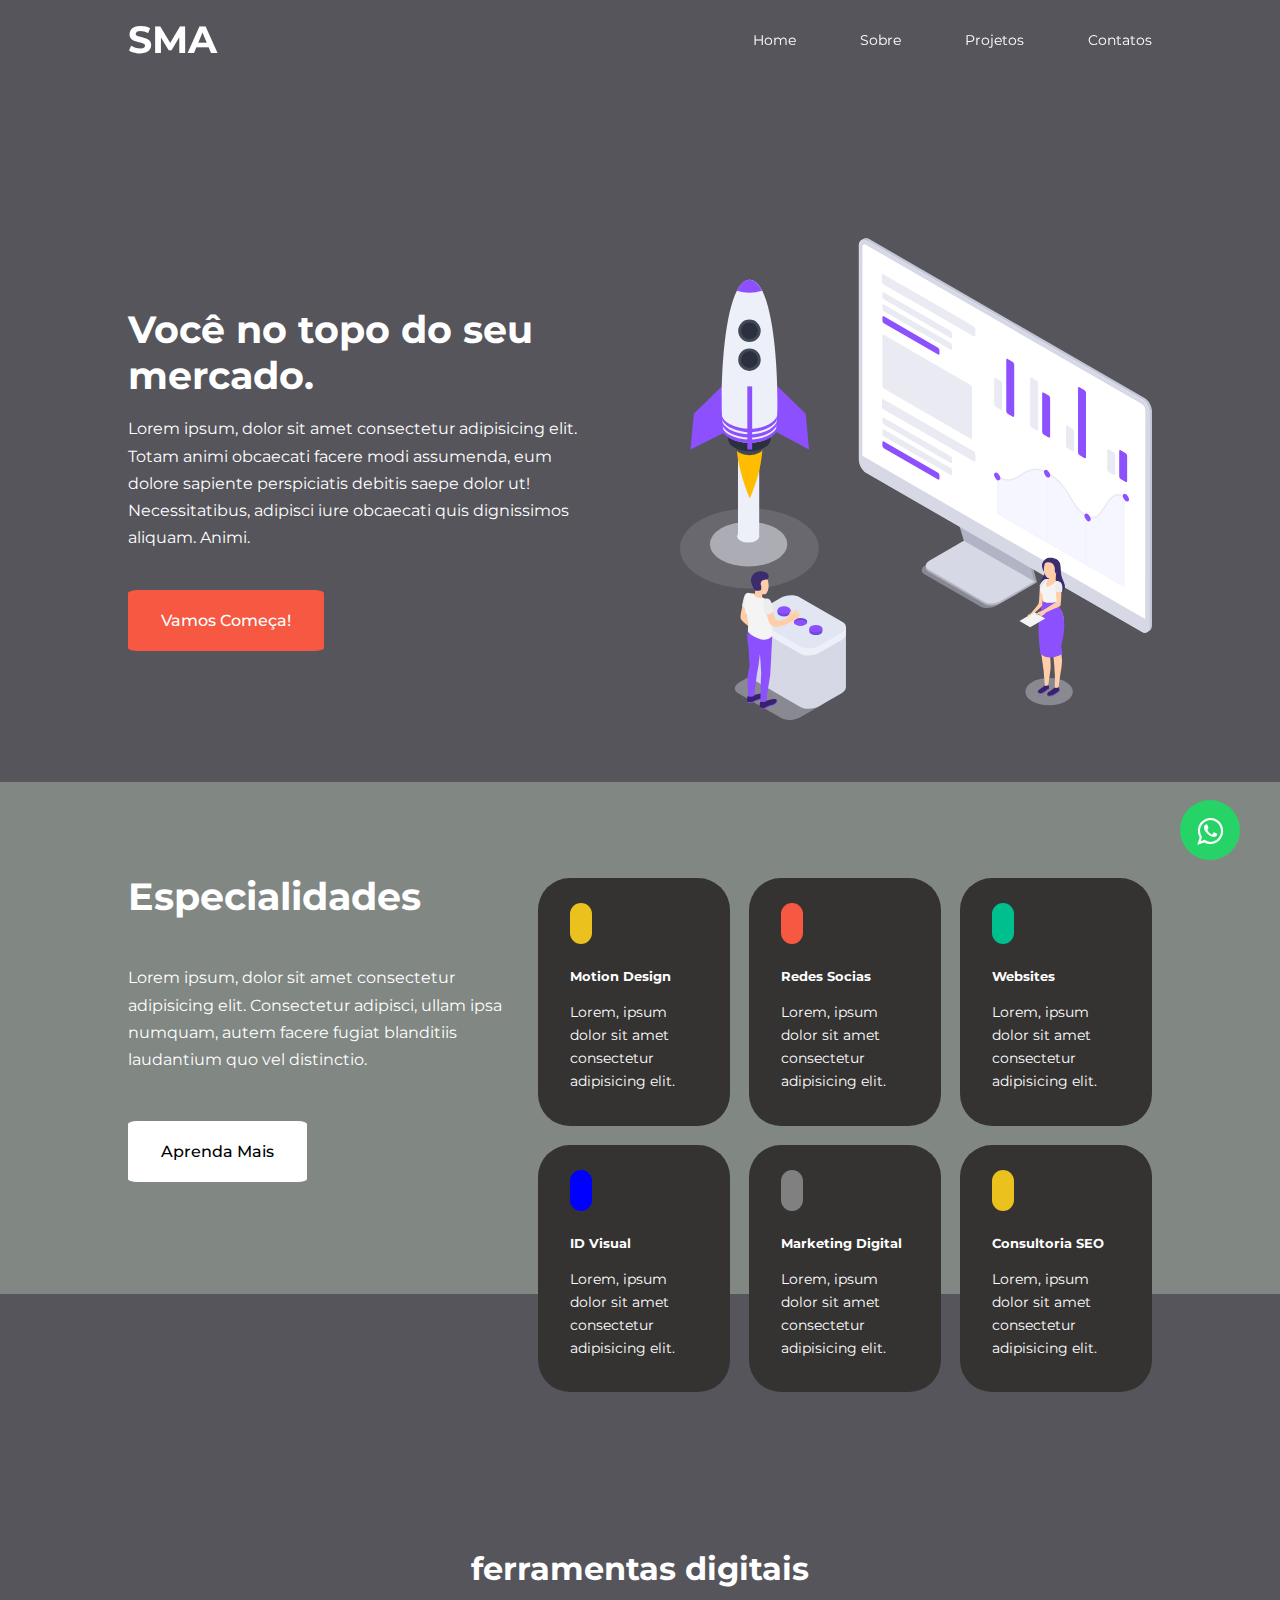
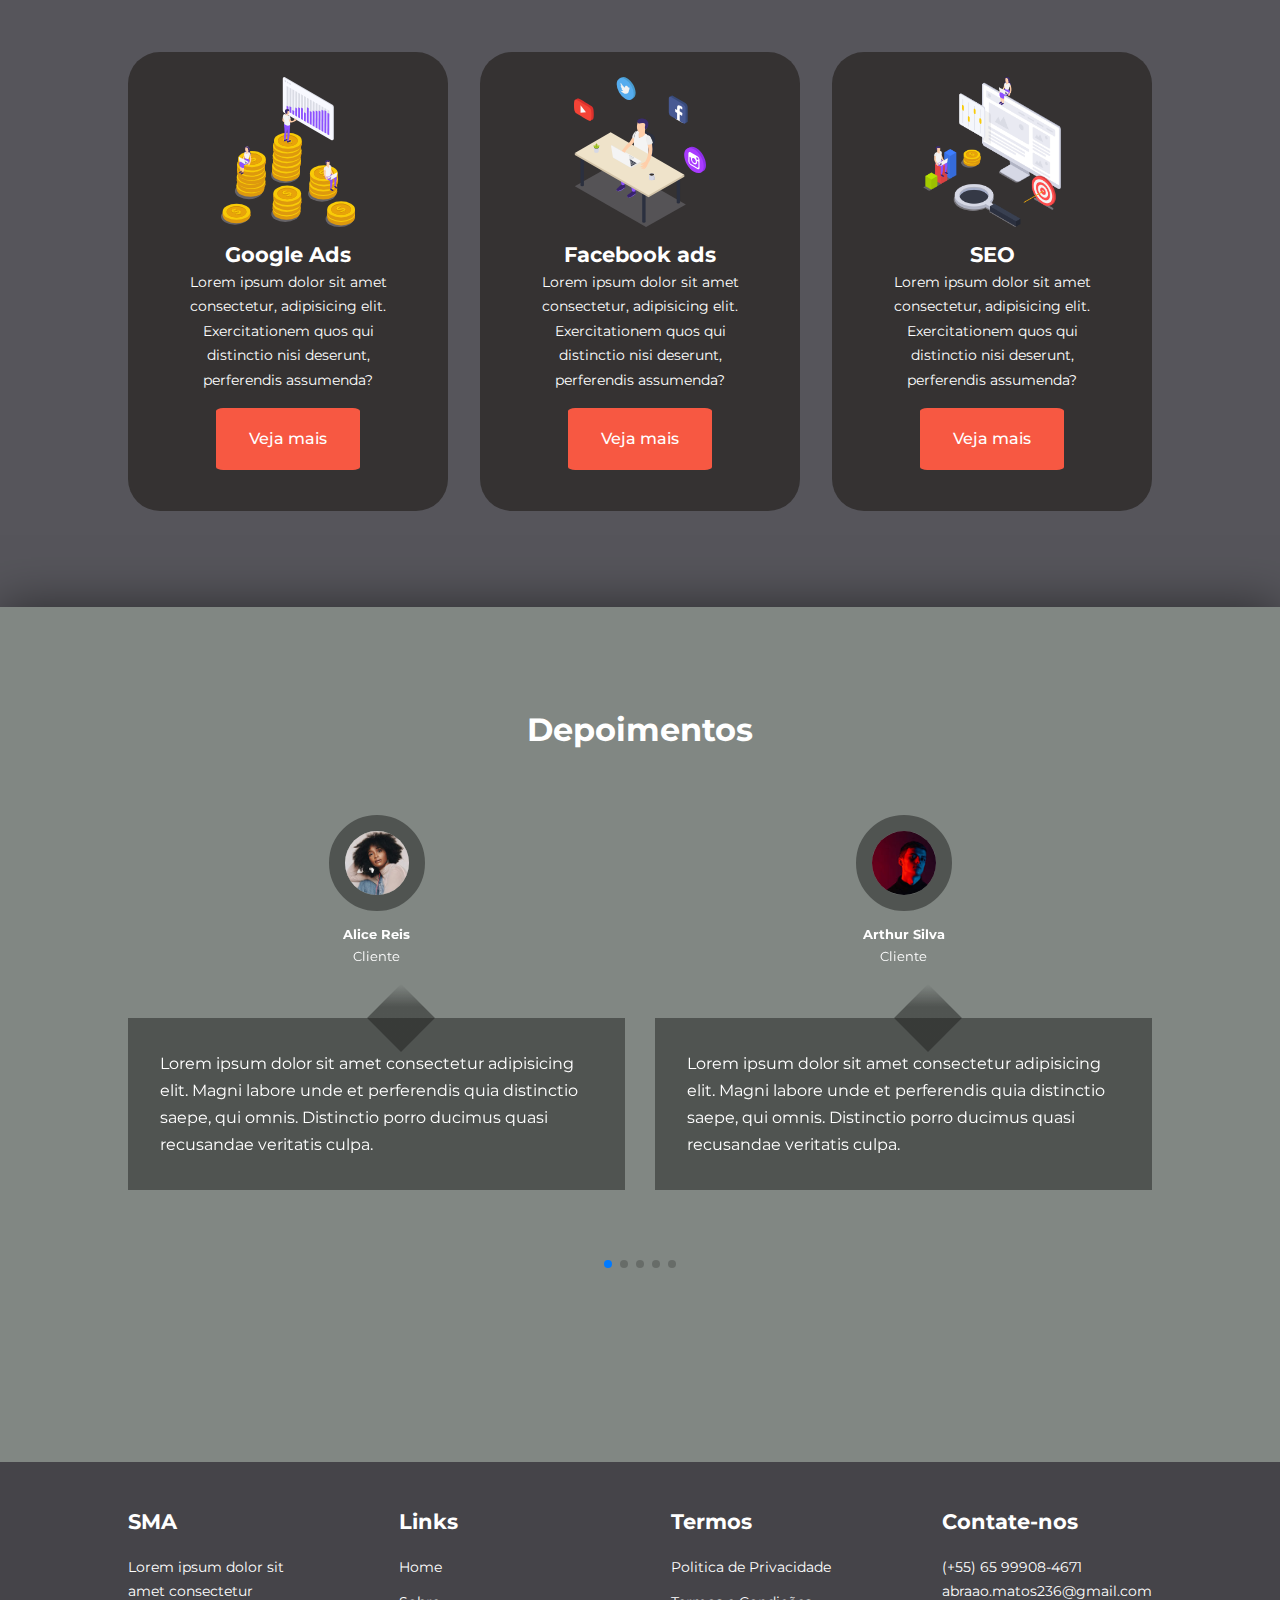
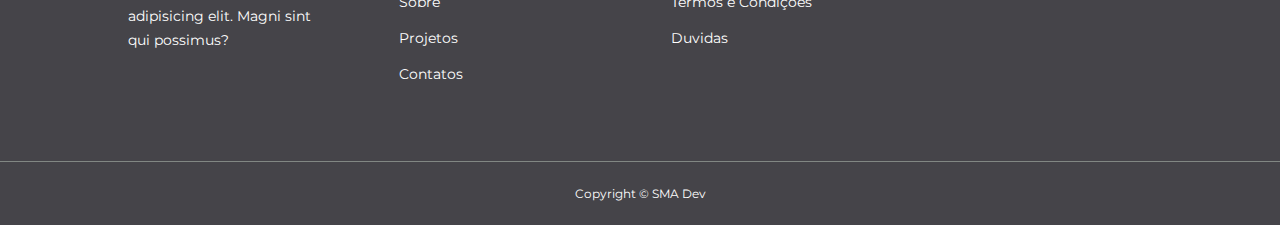
<file: index.html>
<!DOCTYPE html>
<html lang="pt-BR">
<head>
    <meta charset="UTF-8">
    <meta http-equiv="X-UA-Compatible" content="IE=edge">
    <meta name="viewport" content="width=device-width, initial-scale=1.0">
    <title>SMA</title>
    <link rel="stylesheet" href="css/style.css">

    <!--Whatsapp botao-->

    <link rel="stylesheet" href="https://maxcdn.bootstrapcdn.com/font-awesome/4.5.0/css/font-awesome.min.css">
    
    <a href="https://wa.me/5565999084671?text=Adorei%20seu%20artigo" style="position:fixed;width:60px;height:60px;bottom:40px;right:40px;background-color:#25d366;color:#FFF;border-radius:50px;text-align:center;font-size:30px;box-shadow: 1px 1px 2px #888;
     z-index:1000;" target="_blank">
    <i style="margin-top:16px" class="fa fa-whatsapp"></i>
    </a>

    <!--Icons do cdn-->
    <link rel="stylesheet" href="https://unicons.iconscout.com/release/v2.1.6/css/unicons.css">

    <!--Fontes google fonts-->
    <link rel="preconnect" href="https://fonts.googleapis.com">
    <link rel="preconnect" href="https://fonts.gstatic.com" crossorigin>
    <link href="https://fonts.googleapis.com/css2?family=Montserrat:wght@300;400;500;600;700;800;900&display=swap" rel="stylesheet">

    <!--Swiper-->
    <link rel="stylesheet" href="https://unpkg.com/swiper@8/swiper-bundle.min.css"/>

    <link rel="shortcut icon" href="imagem/favicon.ico" type="image/x-icon">

</head>
<body>
    <nav>
        <div class="container nav__container">
            <a href="index.html"><h1>SMA</h1></a>
            <ul class="nav__menu">
                <li><a href="index.html">Home</a></li>
                <li><a href="about.html">Sobre</a></li>
                <li><a href="cursos.html">Projetos</a></li>
                <li><a href="contato.html">Contatos</a></li>
            </ul>
            <button id="open-menu-btn"><i class="uil uil-bars"></i></button>
            <button id="close-menu-btn"><i class="uil uil-multiply"></i></i></button>
        </div>
    </nav>

    <!--FIM DO NAVBAR-->


    <header>
        <div class="container header__container">
            <div class="header__left">
                <h1>Você no topo do seu mercado.</h1>
                <p>Lorem ipsum, dolor sit amet consectetur adipisicing elit. Totam animi obcaecati facere modi assumenda, eum dolore sapiente perspiciatis debitis saepe dolor ut! Necessitatibus, adipisci iure obcaecati quis dignissimos aliquam. Animi.</p>
                <a href="cursos.html" class="btn btn-primary">Vamos Começa!</a>
            </div>

            <div class="header__right">
                <div class="header__right-image">
                    <img class="header__right-image2" src="imagem/header.svg" alt="imagem">
                </div>
            </div>
        </div>
    </header>

    <!-----FIM DO HEADER------->


    <section class="categories">
        <div class="container categories__container">
            <div class="categories__left">
                <h1>Especialidades</h1>
                <p>Lorem ipsum, dolor sit amet consectetur adipisicing elit. Consectetur adipisci, ullam ipsa numquam, autem facere fugiat blanditiis laudantium quo vel distinctio.</p>
                <a href="#" class="btn">Aprenda Mais</a>
            </div>

            <div class="categories__right">
                <article class="category">
                    <span class="category__icon"><i class="uil uil-palette"></i></span>
                    <h5>Motion Design</h5>
                    <p>Lorem, ipsum dolor sit amet consectetur adipisicing elit.</p>
                </article>

                <article class="category">
                    <span class="category__icon"><i class="uil uil-social-distancing"></i></span>
                    <h5>Redes Socias</h5>
                    <p>Lorem, ipsum dolor sit amet consectetur adipisicing elit.</p>
                </article>

                <article class="category">
                    <span class="category__icon"><i class="uil uil-browser"></i></span>
                    <h5>Websites</h5>
                    <p>Lorem, ipsum dolor sit amet consectetur adipisicing elit.</p>
                </article>

                <article class="category">
                    <span class="category__icon"><i class="uil uil-pen"></i></span>
                    <h5>ID Visual</h5>
                    <p>Lorem, ipsum dolor sit amet consectetur adipisicing elit.</p>
                </article>

                <article class="category">
                    <span class="category__icon"><i class="uil uil-plane"></i></span>
                    <h5>Marketing Digital</h5>
                    <p>Lorem, ipsum dolor sit amet consectetur adipisicing elit.</p>
                </article>

                
                <article class="category">
                    <span class="category__icon"><i class="uil uil-plane"></i></span>
                    <h5>Consultoria SEO</h5>
                    <p>Lorem, ipsum dolor sit amet consectetur adipisicing elit.</p>
                </article>
            </div>
        </div>
    </section>

    <!--FIM DO CATEGORIAS / ATUACAO-->

    <section class="courses">
        <h2>ferramentas digitais</h2>
        <div class="container courses__container">
            <article class="course">
                <div class="course__img">
                    <img class="course__img2" src="imagem/googleads.svg" alt="Projetos feitos">
                </div>
                
                <div class="course__info">
                    <h4>Google Ads</h4>
                    <p>Lorem ipsum dolor sit amet consectetur, adipisicing elit. Exercitationem quos qui distinctio nisi deserunt, perferendis assumenda?</p>
                    <a href="contato.html" class="btn btn-primary">Veja mais</a>
                </div>
            </article>

            <article class="course">
                <div class="course__img">
                    <img class="course__img2" src="imagem/facebookads.svg" alt="Projetos feitos">
                </div>

                <div class="course__info">
                    <h4>Facebook ads</h4>
                <p>Lorem ipsum dolor sit amet consectetur, adipisicing elit. Exercitationem quos qui distinctio nisi deserunt, perferendis assumenda?</p>
                <a href="contato.html" class="btn btn-primary">Veja mais</a>
                </div>
            </article>

            <article class="course">
                <div class="course__img">
                    <img class="course__img2" src="imagem/seo.png" alt="Projetos feitos">
                </div>
                
                <div class="course__info">
                    <h4>SEO</h4>
                <p>Lorem ipsum dolor sit amet consectetur, adipisicing elit. Exercitationem quos qui distinctio nisi deserunt, perferendis assumenda?</p>
                <a href="contato.html" class="btn btn-primary">Veja mais</a>
                </div>
            </article>

        </div>
    </section>


    <!--FIM DO ferramentas digitais -->




    <section class="testimonials__bg">
    <section class="container testimonials__container mySwiper">
        <h2>Depoimentos</h2>
        <div class="swiper-wrapper">
            <article class="testimonial swiper-slide">
                <div class="avatar">
                    <img src="imagem/avatar1.jpg" alt="Pessoas">
                </div>
                
                <div class="testimonial__info">
                    <h5>Alice Reis</h5>
                    <small>Cliente</small>
                </div>

                <div class="testimonial__body">
                    <p>Lorem ipsum dolor sit amet consectetur adipisicing elit. Magni labore unde et perferendis quia distinctio saepe, qui omnis. Distinctio porro ducimus quasi recusandae veritatis culpa.</p>

                </div>

            </article>

            <article class="testimonial swiper-slide">
                <div class="avatar">
                    <img src="imagem/avatar2.jpg" alt="Pessoas">
                </div>
                
                <div class="testimonial__info">
                    <h5>Arthur Silva</h5>
                    <small>Cliente</small>
                </div>

                <div class="testimonial__body">
                    <p>Lorem ipsum dolor sit amet consectetur adipisicing elit. Magni labore unde et perferendis quia distinctio saepe, qui omnis. Distinctio porro ducimus quasi recusandae veritatis culpa.</p>
                    
                </div>

            </article>

            <article class="testimonial swiper-slide">
                <div class="avatar">
                    <img src="imagem/avatar3.jpg" alt="Pessoas">
                </div>
                
                <div class="testimonial__info">
                    <h5>Miguel Santos</h5>
                    <small>Cliente</small>
                </div>

                <div class="testimonial__body">
                    <p>Lorem ipsum dolor sit amet consectetur adipisicing elit. Magni labore unde et perferendis quia distinctio saepe, qui omnis. Distinctio porro ducimus quasi recusandae veritatis culpa.</p>
                    
                </div>

            </article>

            <article class="testimonial swiper-slide">
                <div class="avatar">
                    <img src="imagem/avatar4.jpg" alt="Pessoas">
                </div>
                
                <div class="testimonial__info">
                    <h5>Laura Martins</h5>
                    <small>Cliente</small>
                </div>

                <div class="testimonial__body">
                    <p>Lorem ipsum dolor sit amet consectetur adipisicing elit. Magni labore unde et perferendis quia distinctio saepe, qui omnis. Distinctio porro ducimus quasi recusandae veritatis culpa.</p>
                    
                </div>

            </article>

            <article class="testimonial swiper-slide">
                <div class="avatar">
                    <img src="imagem/avatar5.jpg" alt="Pessoas">
                </div>
                
                <div class="testimonial__info">
                    <h5>Heloisa Mattos</h5>
                    <small>Cliente</small>
                </div>

                <div class="testimonial__body">
                    <p>Lorem ipsum dolor sit amet consectetur adipisicing elit. Magni labore unde et perferendis quia distinctio saepe, qui omnis. Distinctio porro ducimus quasi recusandae veritatis culpa.</p>
                    
                </div>

            </article>

            <article class="testimonial swiper-slide">
                <div class="avatar">
                    <img src="imagem/avatar6.jpg" alt="Pessoas">
                </div>
                
                <div class="testimonial__info">
                    <h5>Camilla Ferreira</h5>
                    <small>Cliente</small>
                </div>

                <div class="testimonial__body">
                    <p>Lorem ipsum dolor sit amet consectetur adipisicing elit. Magni labore unde et perferendis quia distinctio saepe, qui omnis. Distinctio porro ducimus quasi recusandae veritatis culpa.</p>
                    
                </div>

            </article>

        </div>
        <div class="swiper-pagination"></div>
    </section>
</section>

   <!--FIM DO DEPOIMENTOS -->


    <footer>
        <div class="container footer__container" >
            <div class="footer__1">
                <a href="index.html" class="footer__logo"><h4>SMA</h4></a>
                <p>Lorem ipsum dolor sit amet consectetur adipisicing elit. Magni sint qui possimus?</p>
            </div>

            <div class="footer__2">
                <h4>Links</h4>
                <ul class="permalinks">
                    <li><a href="index.html">Home</a></li>
                    <li><a href="about.html">Sobre</a></li>
                    <li><a href="cursos.html">Projetos</a></li>
                    <li><a href="contato.html">Contatos</a></li>
                </ul>
            </div>

            <div class="footer__3">
                <h4>Termos</h4>
                <ul class="privacy">
                    <li><a href="#">Politica de Privacidade</a></li>
                    <li><a href="#">Termos e Condições</a></li>
                    <li><a href="#">Duvidas</a></li>
                </ul>
            </div>

            <div class="footer__4">
                <h4>Contate-nos</h4>
                <div>
                    <p>(+55) 65 99908-4671</p>
                    <p>abraao.matos236@gmail.com</p>
                </div>

                <ul class="footer__socials">
                    <li><a href="#"><i class="uil uil-facebook"></i></a></li>
                    <li><a href="#"><i class="uil uil-instagram-alt"></i></a></li>
                    <li><a href="#"><i class="uil uil-twitter"></i></a></li>
                    <li><a href="#"><i class="uil uil-linkedin"></i></a></li>
                    <li><a href="#"><i class="uil uil-whatsapp-alt"></i></a></li>
                </ul>

            </div>
        </div>
        <div class="footer__copyright">
            <small>Copyright &copy; SMA Dev</small>
        </div>


    </footer>






    <script src="https://unpkg.com/swiper@8/swiper-bundle.min.js"></script>
    <script src="main.js"></script>

    <script>
        var swiper = new Swiper(".mySwiper", {
        slidesPerView: 1,
        spaceBetween: 30,
        pagination: {
          el: ".swiper-pagination",
          clickable: true,
        },
        //Quando a janela é >= 600px
        breakpoints:{
            600:{
                slidesPerView: 2
            }
        }

      });
    </script>

</body>
</html>
</file>
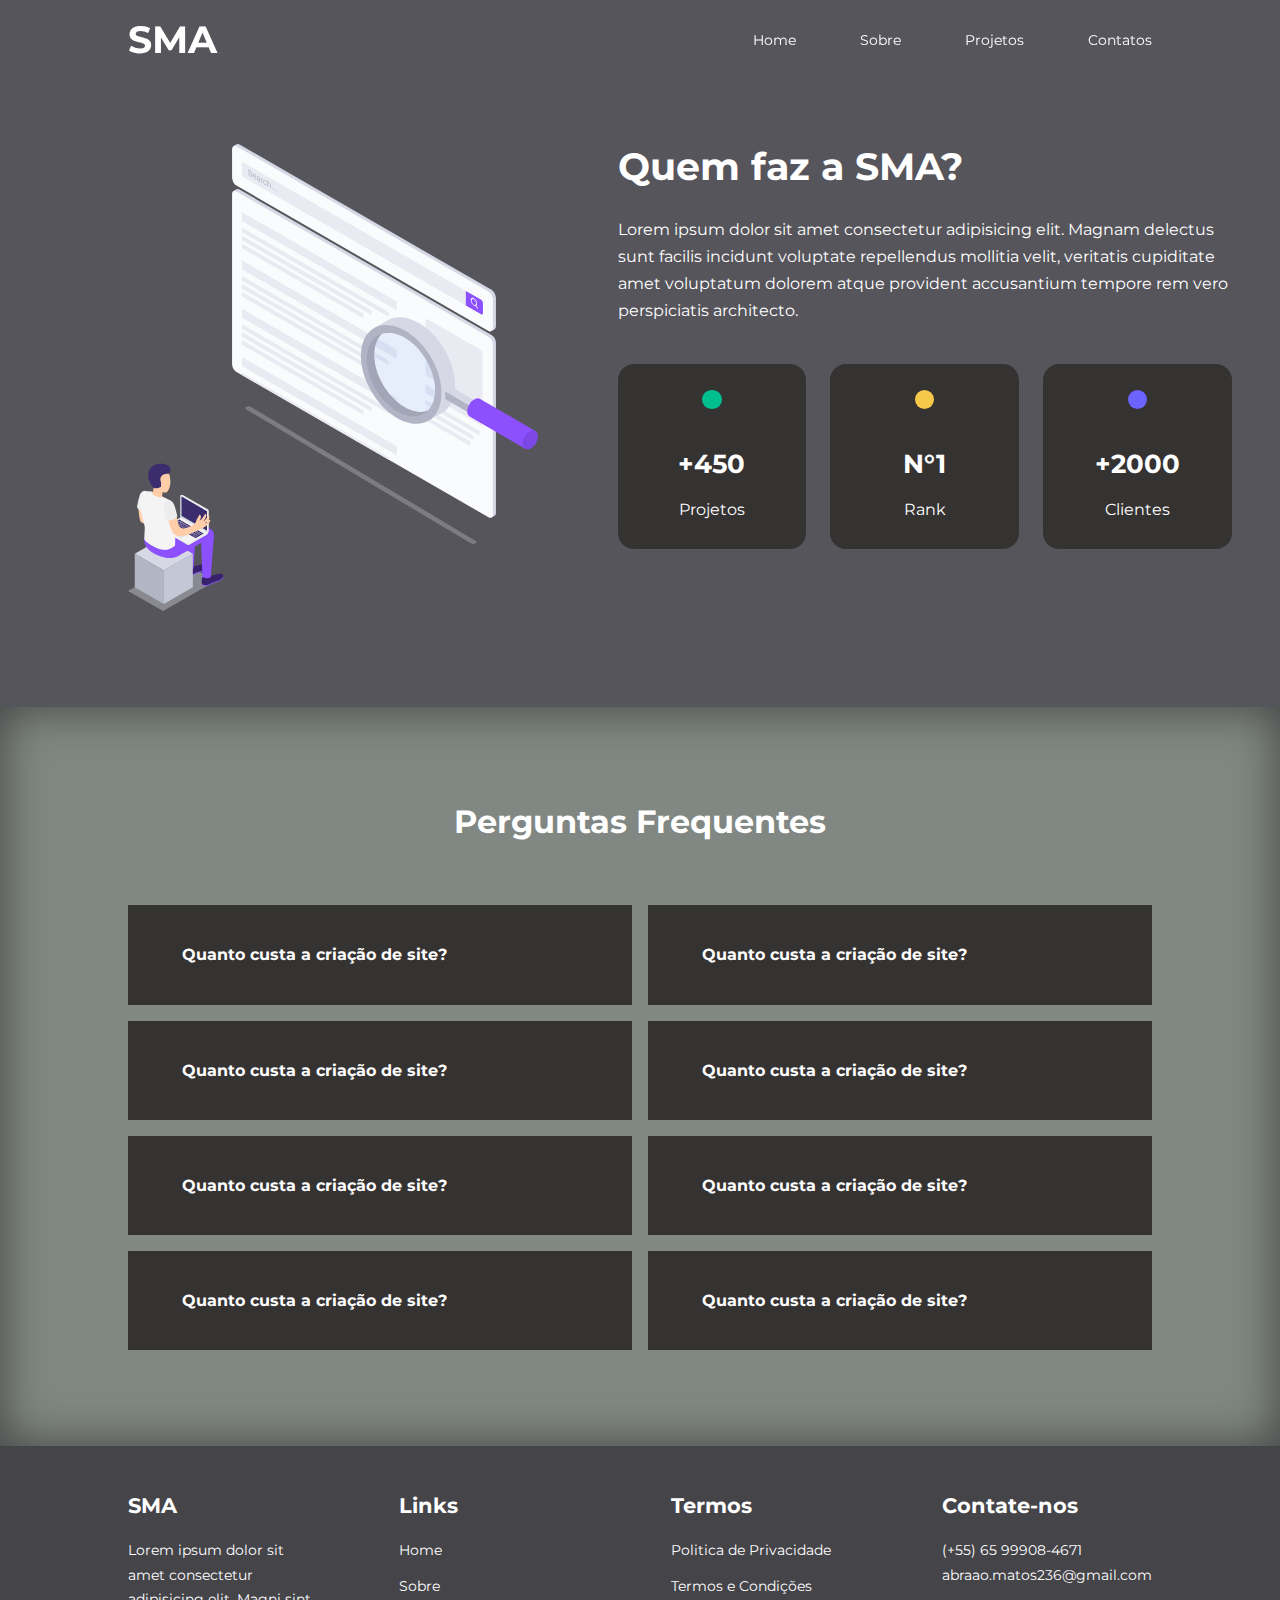
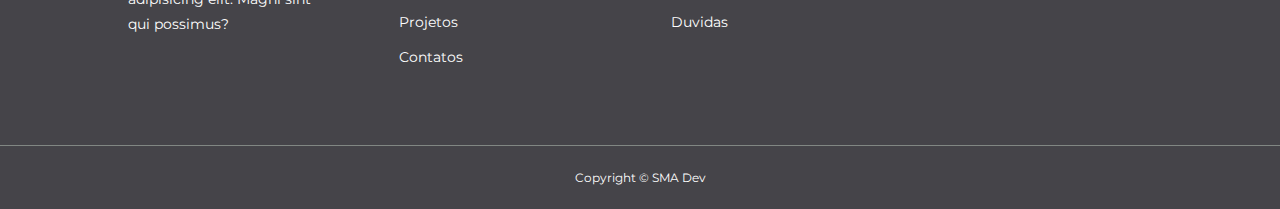
<file: about.html>
<!DOCTYPE html>
<html lang="pt-BR">
<head>
    <meta charset="UTF-8">
    <meta http-equiv="X-UA-Compatible" content="IE=edge">
    <meta name="viewport" content="width=device-width, initial-scale=1.0">
    <title>SMA</title>
    <link rel="stylesheet" href="css/style.css">
    <link rel="stylesheet" href="css/about.css">
    <link rel="shortcut icon" href="imagem/favicon.ico" type="image/x-icon">

    <!--Icons do cdn-->
    <link rel="stylesheet" href="https://unicons.iconscout.com/release/v2.1.6/css/unicons.css">

    <!--Fontes google fonts-->
    <link rel="preconnect" href="https://fonts.googleapis.com">
    <link rel="preconnect" href="https://fonts.gstatic.com" crossorigin>
    <link href="https://fonts.googleapis.com/css2?family=Montserrat:wght@300;400;500;600;700;800;900&display=swap" rel="stylesheet">


</head>
<body>
    <nav>
        <div class="container nav__container">
            <a href="index.html"><h1>SMA</h1></a>
            <ul class="nav__menu">
                <li><a href="index.html">Home</a></li>
                <li><a href="about.html">Sobre</a></li>
                <li><a href="cursos.html">Projetos</a></li>
                <li><a href="contato.html">Contatos</a></li>
            </ul>
            <button id="open-menu-btn"><i class="uil uil-bars"></i></button>
            <button id="close-menu-btn"><i class="uil uil-multiply"></i></i></button>
        </div>
    </nav>

    <!--FIM DO NAVBAR-->



    <section class="about__achievements">
        <div class="container about__achievements-container">
            <div class="about__achievements-left"> 
                <img src="imagem/Search_SVG.svg" alt="imagem">
            </div>

            <div class="about__achievements-right"> 
                <h1>Quem faz a SMA?</h1>
                <p>Lorem ipsum dolor sit amet consectetur adipisicing elit. Magnam delectus sunt facilis incidunt voluptate repellendus mollitia velit, veritatis cupiditate amet voluptatum dolorem atque provident accusantium tempore rem vero perspiciatis architecto.</p>

                <div class="achievements__cards">
                    <article class="achievement__card">
                        <span class="achievement__icon">
                            <i class="uil uil-lightbulb-alt"></i>
                        </span>
                        <h3>+450</h3>
                        <p>Projetos</p>
                    </article>

                    <article class="achievement__card">
                        <span class="achievement__icon">
                            <i class="uil uil-award"></i>
                        </span>
                        <h3>N°1</h3>
                        <p>Rank</p>
                    </article>

                    <article class="achievement__card">
                        <span class="achievement__icon">
                            <i class="uil uil-users-alt"></i>
                        </span>
                        <h3>+2000</h3>
                        <p>Clientes</p>
                    </article>
                </div>

            </div>

        </div>
    </section>


     <!--FIM DO ACHIEVEMENTS-->



    <section class="faqs">
        <h2>Perguntas Frequentes</h2>
        <div class="container faqs__container">
            <article class="faq">
                <div class="faq__icon"><i class="uil uil-plus"></i></div>
                <div class="question__answer">
                    <h4>Quanto custa a criação de site?</h4>
                    <p>Lorem ipsum dolor sit amet consectetur adipisicing elit. Pariatur dignissimos, suscipit blanditiis assumenda alias eos fugiat ullam accusantium ipsam esse, explicabo iste incidunt, quae molestiae repudiandae vitae iure consectetur deleniti!</p>

                </div>
            </article>

            <article class="faq">
                <div class="faq__icon"><i class="uil uil-plus"></i></div>
                <div class="question__answer">
                    <h4>Quanto custa a criação de site?</h4>
                    <p>Lorem ipsum dolor sit amet consectetur adipisicing elit. Pariatur dignissimos, suscipit blanditiis assumenda alias eos fugiat ullam accusantium ipsam esse, explicabo iste incidunt, quae molestiae repudiandae vitae iure consectetur deleniti!</p>
                    
                </div>
            </article>

            <article class="faq">
                <div class="faq__icon"><i class="uil uil-plus"></i></div>
                <div class="question__answer">
                    <h4>Quanto custa a criação de site?</h4>
                    <p>Lorem ipsum dolor sit amet consectetur adipisicing elit. Pariatur dignissimos, suscipit blanditiis assumenda alias eos fugiat ullam accusantium ipsam esse, explicabo iste incidunt, quae molestiae repudiandae vitae iure consectetur deleniti!</p>
                    
                </div>
            </article>

            <article class="faq">
                <div class="faq__icon"><i class="uil uil-plus"></i></div>
                <div class="question__answer">
                    <h4>Quanto custa a criação de site?</h4>
                    <p>Lorem ipsum dolor sit amet consectetur adipisicing elit. Pariatur dignissimos, suscipit blanditiis assumenda alias eos fugiat ullam accusantium ipsam esse, explicabo iste incidunt, quae molestiae repudiandae vitae iure consectetur deleniti!</p>
                    
                </div>
            </article>

            <article class="faq">
                <div class="faq__icon"><i class="uil uil-plus"></i></div>
                <div class="question__answer">
                    <h4>Quanto custa a criação de site?</h4>
                    <p>Lorem ipsum dolor sit amet consectetur adipisicing elit. Pariatur dignissimos, suscipit blanditiis assumenda alias eos fugiat ullam accusantium ipsam esse, explicabo iste incidunt, quae molestiae repudiandae vitae iure consectetur deleniti!</p>
                    
                </div>
            </article>

            <article class="faq">
                <div class="faq__icon"><i class="uil uil-plus"></i></div>
                <div class="question__answer">
                    <h4>Quanto custa a criação de site?</h4>
                    <p>Lorem ipsum dolor sit amet consectetur adipisicing elit. Pariatur dignissimos, suscipit blanditiis assumenda alias eos fugiat ullam accusantium ipsam esse, explicabo iste incidunt, quae molestiae repudiandae vitae iure consectetur deleniti!</p>
                    
                </div>
            </article>

            <article class="faq">
                <div class="faq__icon"><i class="uil uil-plus"></i></div>
                <div class="question__answer">
                    <h4>Quanto custa a criação de site?</h4>
                    <p>Lorem ipsum dolor sit amet consectetur adipisicing elit. Pariatur dignissimos, suscipit blanditiis assumenda alias eos fugiat ullam accusantium ipsam esse, explicabo iste incidunt, quae molestiae repudiandae vitae iure consectetur deleniti!</p>
                    
                </div>
            </article>

            <article class="faq">
                <div class="faq__icon"><i class="uil uil-plus"></i></div>
                <div class="question__answer">
                    <h4>Quanto custa a criação de site?</h4>
                    <p>Lorem ipsum dolor sit amet consectetur adipisicing elit. Pariatur dignissimos, suscipit blanditiis assumenda alias eos fugiat ullam accusantium ipsam esse, explicabo iste incidunt, quae molestiae repudiandae vitae iure consectetur deleniti!</p>
                    
                </div>
            </article>

        </div>

    </section>





















    <footer>
        <div class="container footer__container" >
            <div class="footer__1">
                <a href="index.html" class="footer__logo"><h4>SMA</h4></a>
                <p>Lorem ipsum dolor sit amet consectetur adipisicing elit. Magni sint qui possimus?</p>
            </div>

            <div class="footer__2">
                <h4>Links</h4>
                <ul class="permalinks">
                    <li><a href="index.html">Home</a></li>
                    <li><a href="about.html">Sobre</a></li>
                    <li><a href="cursos.html">Projetos</a></li>
                    <li><a href="contato.html">Contatos</a></li>
                </ul>
            </div>

            <div class="footer__3">
                <h4>Termos</h4>
                <ul class="privacy">
                    <li><a href="#">Politica de Privacidade</a></li>
                    <li><a href="#">Termos e Condições</a></li>
                    <li><a href="#">Duvidas</a></li>
                </ul>
            </div>

            <div class="footer__4">
                <h4>Contate-nos</h4>
                <div>
                    <p>(+55) 65 99908-4671</p>
                    <p>abraao.matos236@gmail.com</p>
                </div>

                <ul class="footer__socials">
                    <li><a href="#"><i class="uil uil-facebook"></i></a></li>
                    <li><a href="#"><i class="uil uil-instagram-alt"></i></a></li>
                    <li><a href="#"><i class="uil uil-twitter"></i></a></li>
                    <li><a href="#"><i class="uil uil-linkedin"></i></a></li>
                    <li><a href="#"><i class="uil uil-whatsapp-alt"></i></a></li>
                </ul>

            </div>
        </div>
        <div class="footer__copyright">
            <small>Copyright &copy; SMA Dev</small>
        </div>


    </footer>



    <script src="main.js"></script>

</body>
</html>
</file>
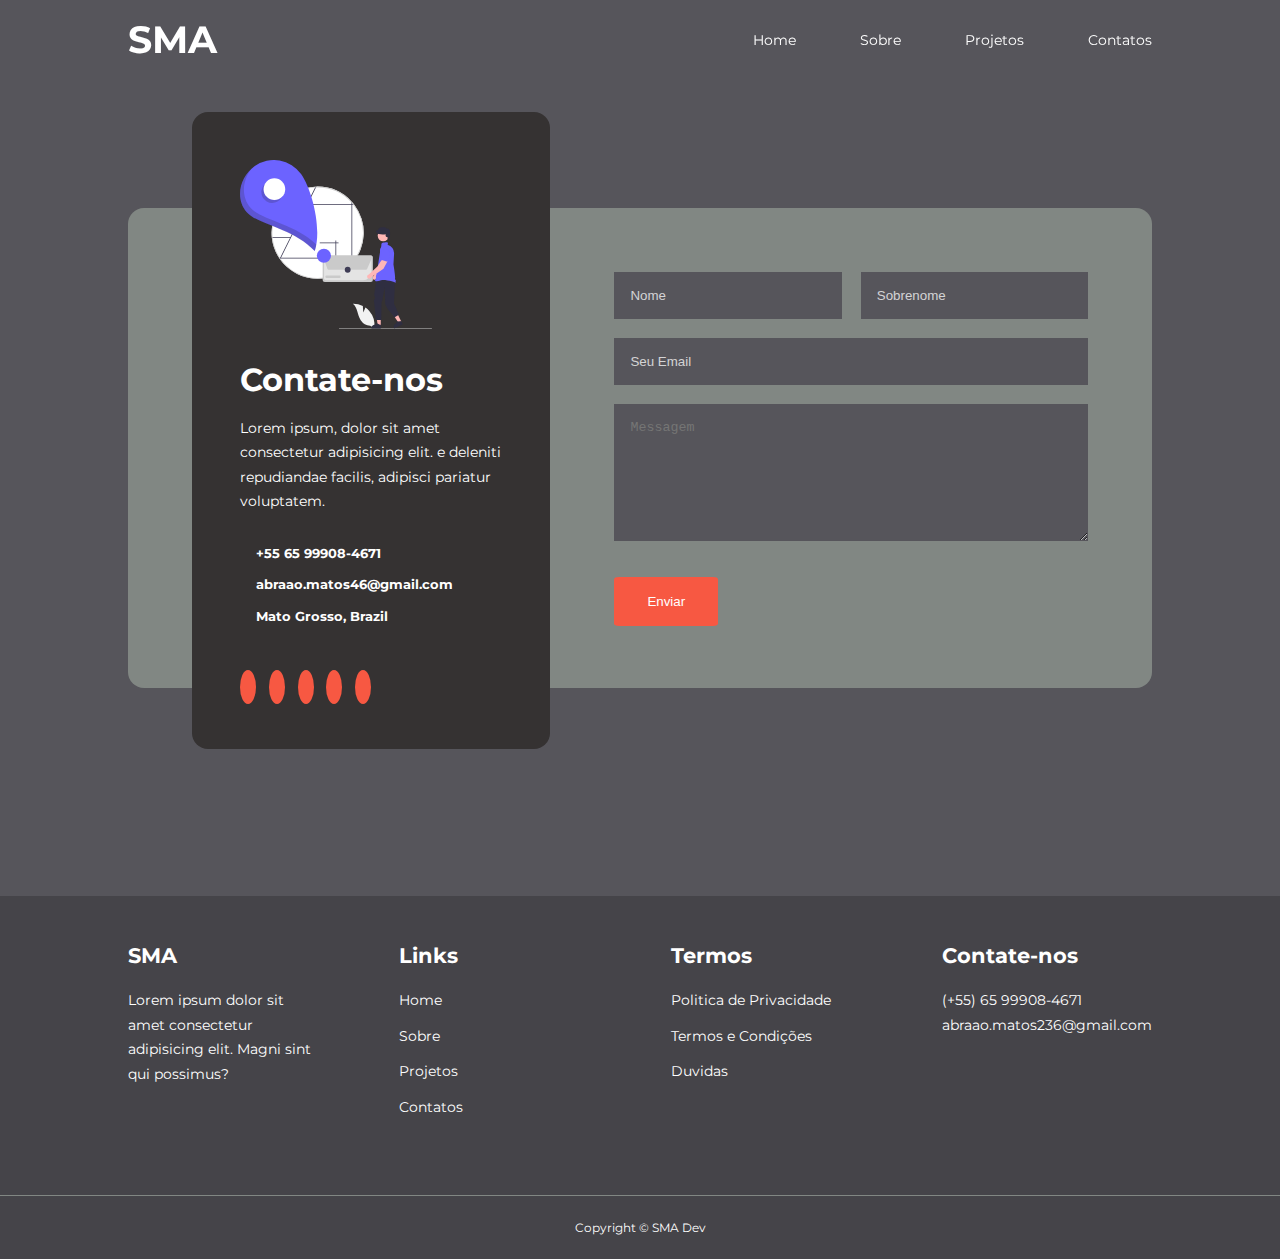
<file: contato.html>
<!DOCTYPE html>
<html lang="pt-BR">
<head>
    <meta charset="UTF-8">
    <meta http-equiv="X-UA-Compatible" content="IE=edge">
    <meta name="viewport" content="width=device-width, initial-scale=1.0">
    <title>SMA</title>
    <link rel="stylesheet" href="css/style.css">
    <link rel="stylesheet" href="css/contato.css">
    <link rel="shortcut icon" href="imagem/favicon.ico" type="image/x-icon">

    <!--Icons do cdn-->
    <link rel="stylesheet" href="https://unicons.iconscout.com/release/v2.1.6/css/unicons.css">

    <!--Fontes google fonts-->
    <link rel="preconnect" href="https://fonts.googleapis.com">
    <link rel="preconnect" href="https://fonts.gstatic.com" crossorigin>
    <link href="https://fonts.googleapis.com/css2?family=Montserrat:wght@300;400;500;600;700;800;900&display=swap" rel="stylesheet">


</head>
<body>
    <nav>
        <div class="container nav__container">
            <a href="index.html"><h1>SMA</h1></a>
            <ul class="nav__menu">
                <li><a href="index.html">Home</a></li>
                <li><a href="about.html">Sobre</a></li>
                <li><a href="cursos.html">Projetos</a></li>
                <li><a href="contato.html">Contatos</a></li>
            </ul>
            <button id="open-menu-btn"><i class="uil uil-bars"></i></button>
            <button id="close-menu-btn"><i class="uil uil-multiply"></i></i></button>
        </div>
    </nav>

    <!--FIM DO NAVBAR-->


    <section class="contact">
        <div class="container contact__container">
            <aside class="contact__aside">
                <div class="aside__image">
                    <img src="imagem/contact.svg">
                </div>
                <h2>Contate-nos</h2>
                <p>Lorem ipsum, dolor sit amet consectetur adipisicing elit. e deleniti repudiandae facilis, adipisci pariatur voluptatem.</p>
                <ul class="contact__details">
                    <li>
                        <i class="uil uil-phone"></i>
                        <h5>+55 65 99908-4671</h5>
                    </li>

                    <li>
                        <i class="uil uil-envelope"></i>
                        <h5>abraao.matos46@gmail.com</h5>
                    </li>

                    <li>
                        <i class="uil uil-location-point"></i>
                        <h5>Mato Grosso, Brazil</h5>
                    </li>
                </ul>

                <ul class="contact__socials">
                    <li><a href="#"><i class="uil uil-facebook"></i></a></li>
                    <li><a href="#"><i class="uil uil-instagram-alt"></i></a></li>
                    <li><a href="#"><i class="uil uil-twitter"></i></a></li>
                    <li><a href="#"><i class="uil uil-linkedin"></i></a></li>
                    <li><a href="#"><i class="uil uil-whatsapp-alt"></i></a></li>
                </ul>
            </aside>

            <form class="contact__form">
                <div class="form__name">
                    <input type="text" name="First Name" placeholder="Nome" required>
                    <input type="text" name="First Name" placeholder="Sobrenome" required>
                </div>
                <input type="email" name="Email" placeholder="Seu Email" required>
                <textarea name="Messagem" rows="7" placeholder="Messagem" required></textarea>
                <button type="submit" class="btn btn-primary">Enviar</button>
            </form>

        </div>
    </section>














    <footer>
        <div class="container footer__container" >
            <div class="footer__1">
                <a href="index.html" class="footer__logo"><h4>SMA</h4></a>
                <p>Lorem ipsum dolor sit amet consectetur adipisicing elit. Magni sint qui possimus?</p>
            </div>

            <div class="footer__2">
                <h4>Links</h4>
                <ul class="permalinks">
                    <li><a href="index.html">Home</a></li>
                    <li><a href="about.html">Sobre</a></li>
                    <li><a href="cursos.html">Projetos</a></li>
                    <li><a href="contato.html">Contatos</a></li>
                </ul>
            </div>

            <div class="footer__3">
                <h4>Termos</h4>
                <ul class="privacy">
                    <li><a href="#">Politica de Privacidade</a></li>
                    <li><a href="#">Termos e Condições</a></li>
                    <li><a href="#">Duvidas</a></li>
                </ul>
            </div>

            <div class="footer__4">
                <h4>Contate-nos</h4>
                <div>
                    <p>(+55) 65 99908-4671</p>
                    <p>abraao.matos236@gmail.com</p>
                </div>

                <ul class="footer__socials">
                    <li><a href="#"><i class="uil uil-facebook"></i></a></li>
                    <li><a href="#"><i class="uil uil-instagram-alt"></i></a></li>
                    <li><a href="#"><i class="uil uil-twitter"></i></a></li>
                    <li><a href="#"><i class="uil uil-linkedin"></i></a></li>
                    <li><a href="#"><i class="uil uil-whatsapp-alt"></i></a></li>
                </ul>

            </div>
        </div>
        <div class="footer__copyright">
            <small>Copyright &copy; SMA Dev</small>
        </div>


    </footer>



    <script src="main.js"></script>

</body>
</html>
</file>
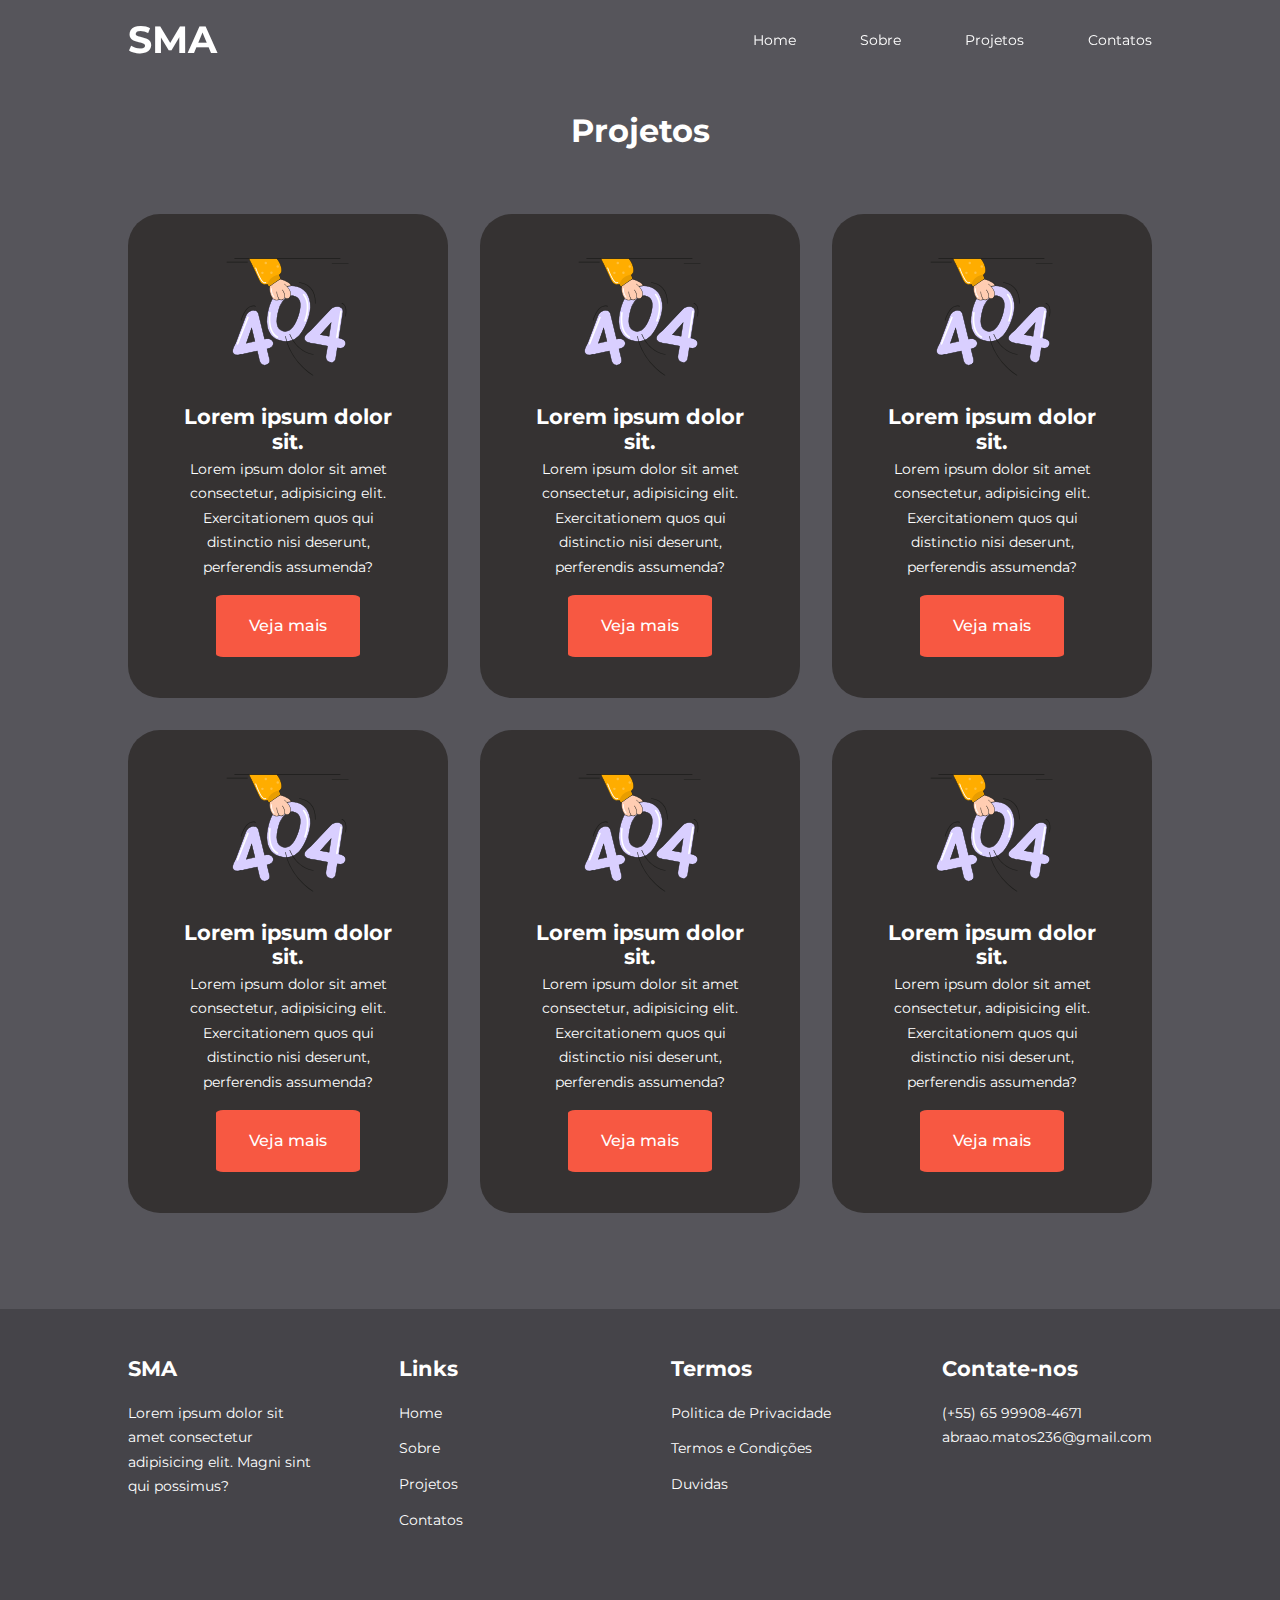
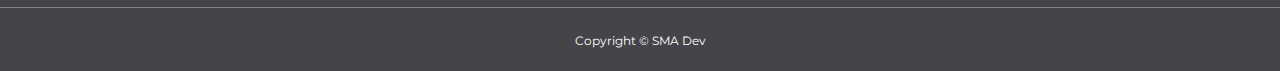
<file: cursos.html>
<!DOCTYPE html>
<html lang="pt-BR">
<head>
    <meta charset="UTF-8">
    <meta http-equiv="X-UA-Compatible" content="IE=edge">
    <meta name="viewport" content="width=device-width, initial-scale=1.0">
    <title>SMA</title>
    <link rel="stylesheet" href="css/style.css">
    <link rel="shortcut icon" href="imagem/favicon.ico" type="image/x-icon">

    <style>
        .courses{
            margin-top: 1rem;
        }
    </style>

    <!--Icons do cdn-->
    <link rel="stylesheet" href="https://unicons.iconscout.com/release/v2.1.6/css/unicons.css">

    <!--Fontes google fonts-->
    <link rel="preconnect" href="https://fonts.googleapis.com">
    <link rel="preconnect" href="https://fonts.gstatic.com" crossorigin>
    <link href="https://fonts.googleapis.com/css2?family=Montserrat:wght@300;400;500;600;700;800;900&display=swap" rel="stylesheet">



</head>
<body>
    <nav>
        <div class="container nav__container">
            <a href="index.html"><h1>SMA</h1></a>
            <ul class="nav__menu">
                <li><a href="index.html">Home</a></li>
                <li><a href="about.html">Sobre</a></li>
                <li><a href="cursos.html">Projetos</a></li>
                <li><a href="contato.html">Contatos</a></li>
            </ul>
            <button id="open-menu-btn"><i class="uil uil-bars"></i></button>
            <button id="close-menu-btn"><i class="uil uil-multiply"></i></i></button>
        </div>
    </nav>

    <!--FIM DO NAVBAR-->



    <section class="courses">
        <h2>Projetos</h2>
        <div class="container courses__container">
            <article class="course">
                <div class="course__img">
                    <img class="course__img2" src="imagem/error404.svg" alt="Projetos feitos">
                </div>
                
                <div class="course__info">
                    <h4>Lorem ipsum dolor sit.</h4>
                    <p>Lorem ipsum dolor sit amet consectetur, adipisicing elit. Exercitationem quos qui distinctio nisi deserunt, perferendis assumenda?</p>
                    <a href="contato.html" class="btn btn-primary">Veja mais</a>
                </div>
            </article>

            <article class="course">
                <div class="course__img">
                    <img class="course__img2" src="imagem/error404.svg" alt="Projetos feitos">
                </div>
                
                <div class="course__info">
                    <h4>Lorem ipsum dolor sit.</h4>
                    <p>Lorem ipsum dolor sit amet consectetur, adipisicing elit. Exercitationem quos qui distinctio nisi deserunt, perferendis assumenda?</p>
                    <a href="contato.html" class="btn btn-primary">Veja mais</a>
                </div>
            </article>

            <article class="course">
                <div class="course__img">
                    <img class="course__img2" src="imagem/error404.svg" alt="Projetos feitos">
                </div>
                
                <div class="course__info">
                    <h4>Lorem ipsum dolor sit.</h4>
                    <p>Lorem ipsum dolor sit amet consectetur, adipisicing elit. Exercitationem quos qui distinctio nisi deserunt, perferendis assumenda?</p>
                    <a href="contato.html" class="btn btn-primary">Veja mais</a>
                </div>
            </article>

            <article class="course">
                <div class="course__img">
                    <img class="course__img2" src="imagem/error404.svg" alt="Projetos feitos">
                </div>
                
                <div class="course__info">
                    <h4>Lorem ipsum dolor sit.</h4>
                    <p>Lorem ipsum dolor sit amet consectetur, adipisicing elit. Exercitationem quos qui distinctio nisi deserunt, perferendis assumenda?</p>
                    <a href="contato.html" class="btn btn-primary">Veja mais</a>
                </div>
            </article>

            <article class="course">
                <div class="course__img">
                    <img class="course__img2" src="imagem/error404.svg" alt="Projetos feitos">
                </div>
                
                <div class="course__info">
                    <h4>Lorem ipsum dolor sit.</h4>
                    <p>Lorem ipsum dolor sit amet consectetur, adipisicing elit. Exercitationem quos qui distinctio nisi deserunt, perferendis assumenda?</p>
                    <a href="contato.html" class="btn btn-primary">Veja mais</a>
                </div>
            </article>

            <article class="course">
                <div class="course__img">
                    <img class="course__img2" src="imagem/error404.svg" alt="Projetos feitos">
                </div>
                
                <div class="course__info">
                    <h4>Lorem ipsum dolor sit.</h4>
                    <p>Lorem ipsum dolor sit amet consectetur, adipisicing elit. Exercitationem quos qui distinctio nisi deserunt, perferendis assumenda?</p>
                    <a href="contato.html" class="btn btn-primary">Veja mais</a>
                </div>
            </article>



        </div>
    </section>


<!--FIM DO ferramentas digitais -->


    <footer>
        <div class="container footer__container" >
            <div class="footer__1">
                <a href="index.html" class="footer__logo"><h4>SMA</h4></a>
                <p>Lorem ipsum dolor sit amet consectetur adipisicing elit. Magni sint qui possimus?</p>
            </div>

            <div class="footer__2">
                <h4>Links</h4>
                <ul class="permalinks">
                    <li><a href="index.html">Home</a></li>
                    <li><a href="about.html">Sobre</a></li>
                    <li><a href="cursos.html">Projetos</a></li>
                    <li><a href="contato.html">Contatos</a></li>
                </ul>
            </div>

            <div class="footer__3">
                <h4>Termos</h4>
                <ul class="privacy">
                    <li><a href="#">Politica de Privacidade</a></li>
                    <li><a href="#">Termos e Condições</a></li>
                    <li><a href="#">Duvidas</a></li>
                </ul>
            </div>

            <div class="footer__4">
                <h4>Contate-nos</h4>
                <div>
                    <p>(+55) 65 99908-4671</p>
                    <p>abraao.matos236@gmail.com</p>
                </div>

                <ul class="footer__socials">
                    <li><a href="#"><i class="uil uil-facebook"></i></a></li>
                    <li><a href="#"><i class="uil uil-instagram-alt"></i></a></li>
                    <li><a href="#"><i class="uil uil-twitter"></i></a></li>
                    <li><a href="#"><i class="uil uil-linkedin"></i></a></li>
                    <li><a href="#"><i class="uil uil-whatsapp-alt"></i></a></li>
                </ul>

            </div>
        </div>
        <div class="footer__copyright">
            <small>Copyright &copy; SMA Dev</small>
        </div>


    </footer>



    <script src="main.js"></script>

</body>
</html>
</file>
<file: css/style.css>
*{
    margin: 0;
    padding: 0;
    border: 0;
    outline: 0;
    text-decoration: none;
    list-style: none;
    box-sizing: border-box;
}

:root{
    --color-primary: #6c63ff;
    --color-sucess: #00bf8e;
    --color-warning: #f7c94b;
    --color-danger: #f75842;
    --color-danger-variant: rgba(247, 88, 66, 0.4);
    --color-white: #fff;
    --color-light: rgba(255, 255 , 255, 0.7);
    --color-black: #000;
    --color-bg: #56555B;
    --color-bg1: #818783;
    --color-bg2: #353232;

    --container-width-lg: 80%;
    --container-width-md: 90%;
    --container-width-sm: 94%;

    --transition: all 400ms ease;
}

body{
    font-family: 'Montserrat', sans-serif;
    line-height: 1.7;
    color: var(--color-white);
    background: var(--color-bg);
}

body::-webkit-scrollbar {
    width: 10px;
} 

body::-webkit-scrollbar-thumb {   
    background-color: darkgrey;   
    }

.container{
    width: var(--container-width-lg);
    margin: 0 auto;
}

section{
    padding: 6rem 0;
}

section h2{
    text-align: center;
    margin-bottom: 4rem;
}

h1, h2, h3, h4, h5{
    line-height: 1.2;
}

h1{
    font-size: 2.4rem;
}

h2{
    font-size: 2rem;
}

h3{
    font-size: 1.6rem;
}

h4{
    font-size: 1.3rem;
}

a {
    color: var(--color-white);
}

img{
    width: 100%;
    display: block;
    object-fit: cover;
}

.logo_menu{
    height: 80px;
}

.btn{
    display: inline-block;
    background: var(--color-white);
    color: var(--color-black);
    padding: 1rem 2rem;
    border: 1px solid transparent;
    font-weight: 500;
    transition: var(--transition);
    border-radius: 5%;
}

.btn:hover{
    background: transparent;
    color: var(--color-white);
    border-color: var(--color-white);
}

.btn-primary{
    background: var(--color-danger);
    color: var(--color-white);
}

/*---------NAVBAR ----------*/
nav{
    background: transparent;
    width: 100vw;
    height: 5rem;
    position: fixed;
    top: 0;
    z-index: 11;
}

/* Muda o NavBar para scroll usando javascript*/
.window-scroll{
    background: rgb(51, 50, 50);
    box-shadow: 0 1rem 2rem rgba(0, 0, 0, 0.2);
}

.nav__container{
    height: 100%;
    display: flex;
    justify-content: space-between;
    align-items: center;
}

nav button{
    display: none;
}

.nav__menu{
    display: flex;
    align-items: center;
    gap: 4rem;
}

.nav__menu a{
    font-size: 0.9rem;
    transition: all 400ms ease;
}

.nav__menu a:hover{
    color: red;
}

/*=============== HEADER =========== */

header{
    position: relative;
    top: 8rem;
    overflow: hidden;
    height: 78vh;
    margin-bottom: 5rem;
}

.header__container{
    display: grid;
    grid-template-columns: 1fr 1fr;
    align-items: center;
    gap: 5rem;
    height: 100%;
}

.header__left p {
    margin: 1rem 0 2.4rem;

}

/*=============== CATEGORIAS =========== */

.categories{
    background: var(--color-bg1);
    height: 32rem;
}

.categories h1{
    line-height: 1;
    margin-bottom: 3rem;
}

.categories__container{
    display: grid;
    grid-template-columns: 40% 60%;
}

.categories__left p{
    margin: 1rem 0 3rem;
}

.categories__left{
    margin-right: 2rem;
}

.categories__right{
    display: grid;
    grid-template-columns: repeat(3, 1fr);
    gap: 1.2rem;
}

.category{
    background: var(--color-bg2);
    padding: 2rem;
    border-radius: 2rem;
    transition: var(--transition);
}

.category:hover{
    box-shadow: 0 3rem 3rem rgba(0, 0, 0, 0.3);
    z-index: 1;
}

.category:nth-child(2) .category__icon{
    background: var(--color-danger);
}

.category:nth-child(3) .category__icon{
    background: var(--color-sucess);
}

.category:nth-child(4) .category__icon{
    background: blue;
}

.category:nth-child(5) .category__icon{
    background: gray;
}

.category__icon{
    background: #ebc11d;
    padding: 0.7rem;
    border-radius: 0.9rem;
}

.category h5{
    margin: 2rem 0 1rem;
}

.category p{
    font-size: 0.85rem;
}

/*=============== FERRAMENTAS =========== */

.courses{
    margin-top: 10rem;
}

.courses__container{
    display: grid;
    grid-template-columns: repeat(3, 1fr);
    gap: 2rem;
}

.course{
    background: var(--color-bg2);
    text-align: center;
    padding: 1.5rem;
    border: 1px solid transparent;
    border-radius: 2rem;
    transition: var(--transition);
}

.course:hover{
    background: #717572af;
    z-index: 1;
}

.course__info{
    padding: 1rem;
}

.course__info p{
    margin: 0.1rem 0 1rem;
    font-size: 0.9rem;
}

.course__img{
    height: 150px;
}

.course__img2{
    height: 100%;
    width: 100%;
    object-fit: contain;
}




/*=============== DEPOIMENTOS =========== */

.testimonials__bg{
    padding-top: 0.5rem;
    background: #818783;
    box-shadow: 0 0 3rem rgba(0, 0, 0, 0.5);
}

.testimonials__container{
    overflow: hidden;
    position: relative;
    margin-bottom: 5rem;
}

.testimonial{
    padding-top: 0.1rem;
}

.avatar{
    width: 6rem;
    height: 6rem;
    border-radius: 50%;
    overflow: hidden;
    margin: 0 auto 1rem;
    border: 1rem solid #20222080;
}

.testimonial__info{
    text-align: center;
}

.testimonial__body{
    background: #20222080;
    padding: 2rem;
    margin-top: 3rem;
    position: relative;
}

.testimonial__body::before{
    content:"";
    display: block;
    background: linear-gradient(135deg, transparent, #20222080, #20222080, #20222080);
    width: 3rem;
    height: 3rem;
    position: absolute;
    left: 50%;
    top: -1.5rem;
    transform: rotate(45deg);
}



/*============== FOOTER =========== */

footer{
    background: #454449;
    padding-top: 3rem;
    font-size: 0.9rem;
}

.footer__container{
    display: grid;
    grid-template-columns: repeat(4, 1fr);
    gap: 5rem;   
}

.footer__container > div h4{
    margin-bottom: 1.2rem;
}

.footer__1 p{
    margin: 0 0 2rem;
}

footer ul li{
    margin-bottom: 0.7rem;
}

footer ul li a:hover{
    text-decoration: underline;
    color: red;
}

.footer__socials{
    display: flex;
    gap: 1rem;
    font-size: 1.2rem;
    margin-top: 2rem;
}

.footer__copyright{
    text-align: center;
    margin-top: 4rem;
    padding: 1.2rem 0;
    border-top: 1px solid #818783;
}





/*===================== MIDIA QUERIES (TABLETS) =====================*/

@media screen and (max-width: 1024px) {
    .container{
        width: var(--container-width-md);
    }

    h1{
        font-size: 2.2rem;
    }

    h2{
        font-size: 1.7rem;
    }

    h3{
        font-size: 1.4rem;
    }

    h4{
        font-size: 1.2rem;
    }

    /*=================== NAV BAR ==================*/
    nav button{
        display: inline-block;
        background: transparent;
        font-size: 1.8rem;
        color: var(--color-white);
        cursor: pointer;
    }

    nav button#close-menu-btn{
        display: none;
    }

    .nav__menu{
        position: fixed;
        top: 5rem;
        right: 5%;
        height: fit-content;
        width: 18rem;
        flex-direction: column;
        gap: 0;
        display: none;
    }

    .nav__menu li{
        width: 100%;
        height: 5.8rem;
    }

    .nav__menu li a{
        background: #818783;
        box-shadow: -4rem 6rem 10rem rgba(0, 0, 0, 0.7);
        width: 100%;
        height: 100%;
        display: grid;
        place-items: center;
        border-radius: 4%;
    }

    .nav__menu li a:hover{
        background: var(--color-bg2);
        color: white;
    }

    /*=================== HEADER ==================*/

    header{
        margin-bottom: 5rem;
    }

    .header__container{
        gap: 0;
        padding-bottom: 3rem;
    }

    /*=================== CATEGORIAS ==================*/
    .categories{
        height: auto;
    }

    .categories__container{
        grid-template-columns: 1fr;
        gap: 3rem;
    }
    .categories__left{
        margin-right: 0;
    }


    /*=================== FERRAMENTAS ==================*/

    .courses{
        margin-top: 0;
    }  

    .courses__container{
        grid-template-columns: 1fr 1fr ;
    }

    /*=================== FOOTER ==================*/

    .footer__container{
        grid-template-columns: 1fr 1fr;
    }

}



 /*=================== MEDIA QUERIES (CELULARES) ==================*/


@media screen and (max-width: 600px) {

    .container{
        width: var(--container-width-sm);
    }

    /*=================== NAV BAR ==================*/

    .nav__menu{
        right: 3%;
    }


    /*=================== HEADER ==================*/

    header{
        height: 100vh;
    }

    .header__container{
        grid-template-columns: 1fr;
        text-align: center;
        margin-top: 0;
    }

    .header__left{
        margin-bottom: 1.3rem;
    }

    .header__right-image{
        height: 200px;
    }

    .header__right-image2{
        height: 100%;
        width: 100%;
        object-fit: contain;
    }

/*=================== categorias ==================*/

    .categories__right{
        grid-template-columns: 1fr 1fr;
        gap: 0.7rem;
    }

    .categories{
        padding: 1rem;
        border-radius: 1rem;
    }

    .category__icon{
        margin-top: 4px;
        display: inline-block;
    }


    /*=================== FERRAMENTAS ==================*/


    .courses__container{
        grid-template-columns: 1fr;
    }

    /*=================== DEPOIMENTOS ==================*/

    .testimonial__body{
        padding: 1.2rem;
    }

    /*=================== FOOTER ==================*/

    .footer__container{
        grid-template-columns: 1fr;
        text-align: center;
        gap: 2rem;
    }

    .footer__1 p{
        margin: 1rem 0;
    }

    .footer__socials{
        justify-content: center;
    }

}
</file>
<file: css/about.css>
/*==================== about =================*/

.about__achievements{
    margin-top: 3rem;
}

.about__achievements-container{
    display: grid;
    grid-template-columns:40% 60%;
    gap: 5rem;
}

.about__achievements-right > p{
    margin: 1.6rem 0 2.5rem;
}

.achievements__cards{
   display: grid;
   grid-template-columns: repeat(3, 1fr);
   gap: 1.5rem;
}

.achievement__card{
    background: #353232;
    padding: 1.6rem;
    border-radius: 1rem;
    text-align: center;
    transition: all 400ms ease;
}

.achievement__card:hover{
    background: #717572af;
    box-shadow: 0 3rem 3rem rgba(0, 0, 0, 0.3);
    z-index: 1;
}

.achievement__icon{
    background: #00bf8e;
    padding: 0.6rem;
    border-radius: 1rem;
    display: inline-block;
    margin-bottom: 2rem;
    font-size: 2rem;
}

.achievement__card:nth-child(2) .achievement__icon{
    background: #f7c94b;
}

.achievement__card:nth-child(3) .achievement__icon{
    background: #6c63ff;
}

.achievement__card p{
    margin-top: 1rem;
}

/*==================== FAQS =================*/

.faqs{
    background: #818783;
    box-shadow: inset 0 0 3rem rgba(0, 0, 0, 0.5);
}

.faqs__container{
    display: grid;
    grid-template-columns: 1fr 1fr;
    gap: 1rem;
}

.faq{
    padding: 2rem;
    display: flex;
    align-items: center;
    gap: 1.4rem;
    height: fit-content;
    background: #353232;
    cursor: pointer;
    
}

.faq h4{
    font-size: 1rem;
    line-height: 2.2;
}

.faq__icon{
    align-self: flex-start;
    font-size: 1.2rem;
}

.faq p{
    margin-top: 0.8rem;
    display: none;
}

.faq.open p{
    display: block;
}



/*==================== MIDIA QUERIES(TABLET) =================*/

@media screen and (max-width:1024px){
   
    .about__achievements{
        margin-top: 2rem;
    }


    .about__achievements-container{
        grid-template-columns: 1fr;
        gap: 4rem;
    }

    .about__achievements-left{
        width: 50%;
        margin: 0 auto;
    }

    /*==================== FAQS =================*/

    .faqs__container{
        grid-template-columns: 1fr;
    }

    .faq{
        padding: 1.5rem;
    }
}

/*==================== MIDIA QUERIES(CELULAR) =================*/

@media screen and (max-width:600px){
    .achievements__cards{
        grid-template-columns: 1fr 1fr;
        gap: 0.7rem;
    }
}
</file>
<file: css/contato.css>
.contact__container{
    background: #818783;
    padding: 4rem;
    display: grid;
    grid-template-columns: 40% 60%;
    gap: 4rem;
    height: 30rem;
    margin: 7rem auto;
    border-radius: 1rem;
}


/*================ ASIDE =============== */

.contact__aside{
    background: #353232;
    padding: 3rem;
    border-radius: 1rem;
    position: relative;
    bottom: 10rem;
}

.aside__image{
    width: 12rem;
    margin-bottom: 2rem;
}

.contact__aside h2{
    text-align: left;
    margin-bottom: 1rem;
}

.contact__aside p{
    font-size: 0.9rem;
    margin-bottom: 2rem;
}

.contact__details li{
    display: flex;
    gap: 1rem;
    align-items: center;
    margin-bottom: 1rem;
}

.contact__socials{
    display: flex;
    gap: 0.8rem;
    margin-top: 3rem;
}

.contact__socials a{
    background: #f75842;
    padding: 0.5rem;
    border-radius: 50%;
    font-size: 0.9rem;
    transition: all 400ms ease;
}

.contact__socials a:hover{
    background: #818783;
}

/*================ ASIDE =============== */

.contact__form{
    display: flex;
    flex-direction: column;
    gap: 1.2rem;
    margin-right: 4rem;
}

.form__name{
    display: flex;
    gap: 1.2rem;
}

.contact__form input[type="text"]{
    width: 50%;
}

input, textarea{
    width: 100%;
    padding: 1rem;
    background: #56555B;
    color: white;
}

.contact__form .btn{
    width: max-content;
    margin-top: 1rem;
    cursor: pointer;
}

input::placeholder {
    color: rgba(255, 255, 255, 0.753);
  }





/*===================== MIDIA QUERIES (TABLETS) =====================*/

@media screen and (max-width: 1024px){
    .contact{
        padding-bottom: 0;
    }
   
    .contact__container{
        gap: 1.5rem;
        margin-top: 3rem;
        height: auto;
        padding: 1.5rem;
    }

    .contact__aside{
        width: auto;
        padding: 1.5rem;
        bottom: 0;
    }

    .contact__form{
        align-self: center;
        margin-right: 1.5rem;
    }

}


    /*===================== MIDIA QUERIES (CELULAR) ====================*/

@media screen and (max-width: 600px){
   .contact__container{
       grid-template-columns: 1fr;
       gap: 3rem;
       margin-top: 0;
       padding: 0;
   }

   .contact__form{
       margin: 0 1.5rem 3rem;
   }

   .form__name{
       flex-direction: column;
   }

   .form__name input[type="text"]{
       width: 100%;
   }
}
</file>
